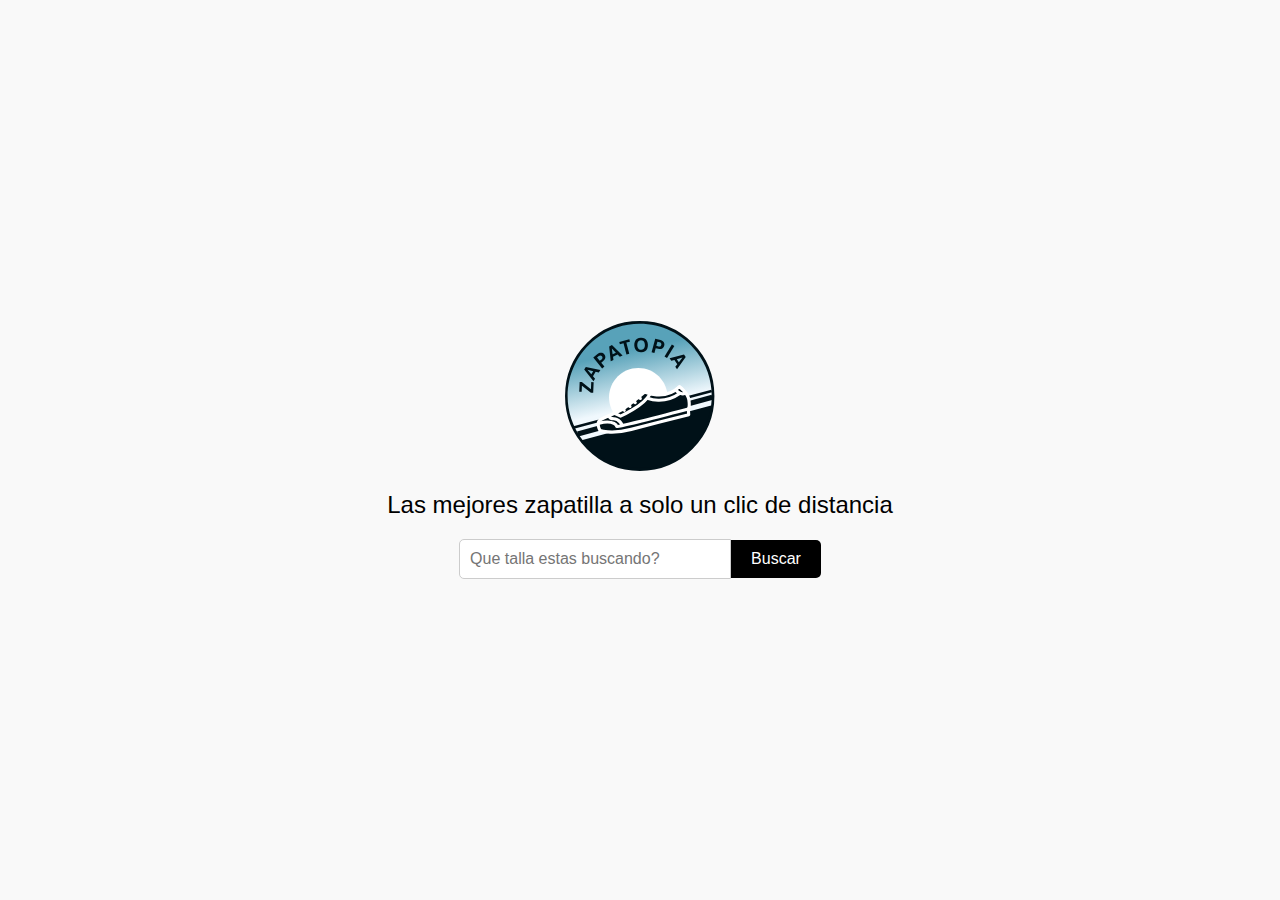
<file: index.html>
<!DOCTYPE html>
<html lang="es">

<head>
  <meta charset="UTF-8">
  <meta name="viewport" content="width=device-width, initial-scale=1.0">
  <title>Zapatopia</title>
  <link rel="stylesheet" href="assets/css/style.css">
</head>

<body>
  <header>
    <h1>Zapatopia</h1>
  </header>
  <main>
    <div class="logo-container">
      <img src="assets/img/zapatopia.svg" alt="Zapatopia Logo" class="logo">
    </div>
    <h2>Las mejores zapatilla a solo un clic de distancia</h2>
    <div class="search-container">
      <input type="text" id="search" name="search" placeholder="Que talla estas buscando?">
      <button type="button">Buscar</button>
    </div>
  </main>
</body>

</html>
</main>
</body>

</html>
</file>
<file: assets/css/style.css>
body {
  display: flex;
  flex-direction: column;
  align-items: center;
  justify-content: center;
  height: 100vh;
  margin: 0;
  font-family: Arial, sans-serif;
  background-color: #f9f9f9;
  text-align: center;
}

header {
  display: none;
  /* Ocultar el encabezado por ahora, ya que no se muestra en la imagen */
}

.logo-container {
  margin-bottom: 20px;
}

.logo {
  width: 150px;
  /* Ajustar el tamaño según sea necesario */
  height: auto;
}

h2 {
  margin-bottom: 20px;
  font-weight: normal;
}

.search-container {
  display: flex;
  align-items: center;
  justify-content: center;
}

input[type="text"] {
  padding: 10px;
  font-size: 16px;
  border: 1px solid #ccc;
  border-radius: 5px 0 0 5px;
  outline: none;
  width: 250px;
}

button {
  padding: 10px 20px;
  font-size: 16px;
  cursor: pointer;
  background-color: #000;
  color: #fff;
  border: none;
  border-radius: 0 5px 5px 0;
  outline: none;
}

.login-container {
    width: 300px;
    margin: 100px auto;
    padding: 20px;
    background-color: #fff;
    border-radius: 5px;
    box-shadow: 0 0 10px rgba(0, 0, 0, 0.1);
}

.logo {
    display: block;
    margin: 0 auto 20px;
}

.login-form label,
.login-form input,
.login-form button {
    display: block;
    width: 100%;
    margin-bottom: 10px;
}

.login-form input,
.login-form button {
    padding: 10px;
    border: 1px solid #ccc;
    border-radius: 5px;
}

.login-form button {
    background-color: #007bff;
    color: #fff;
    cursor: pointer;
}

.login-form button:hover {
    background-color: #0056b3;
}
</file>
